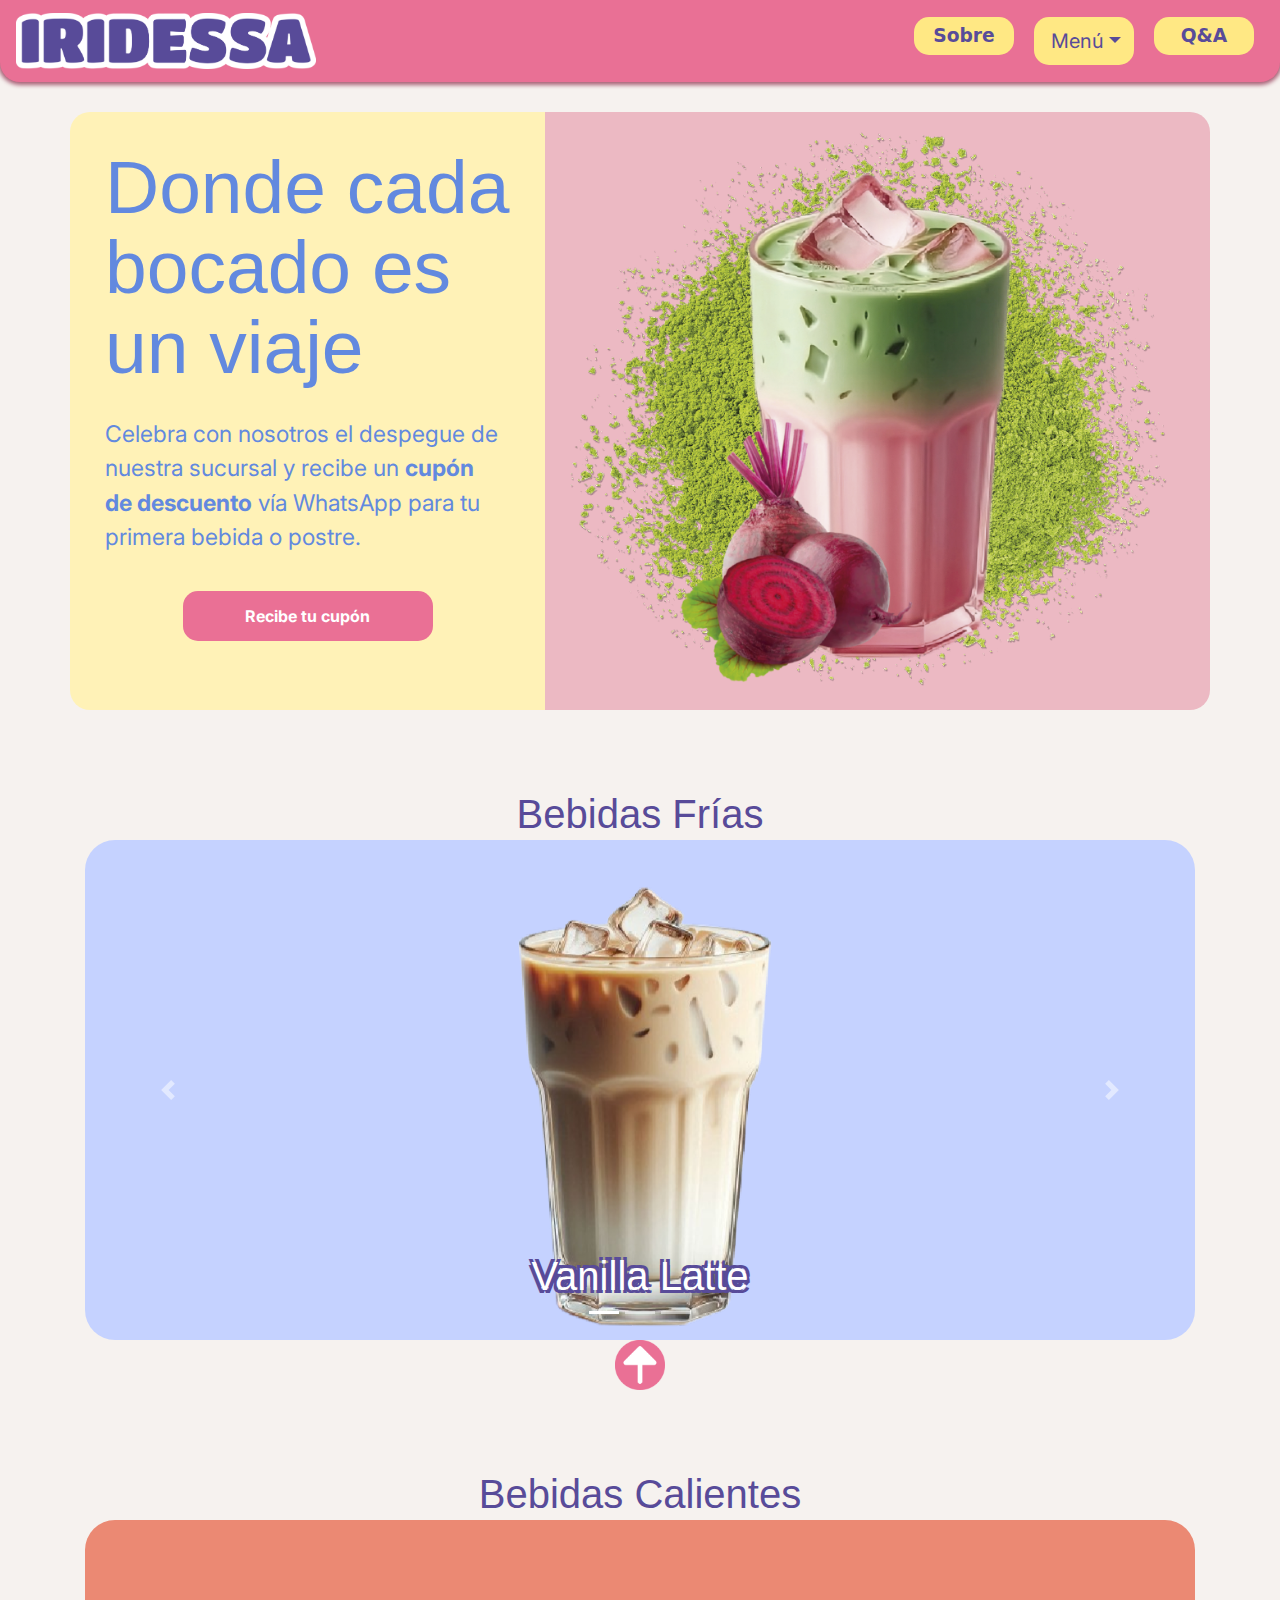
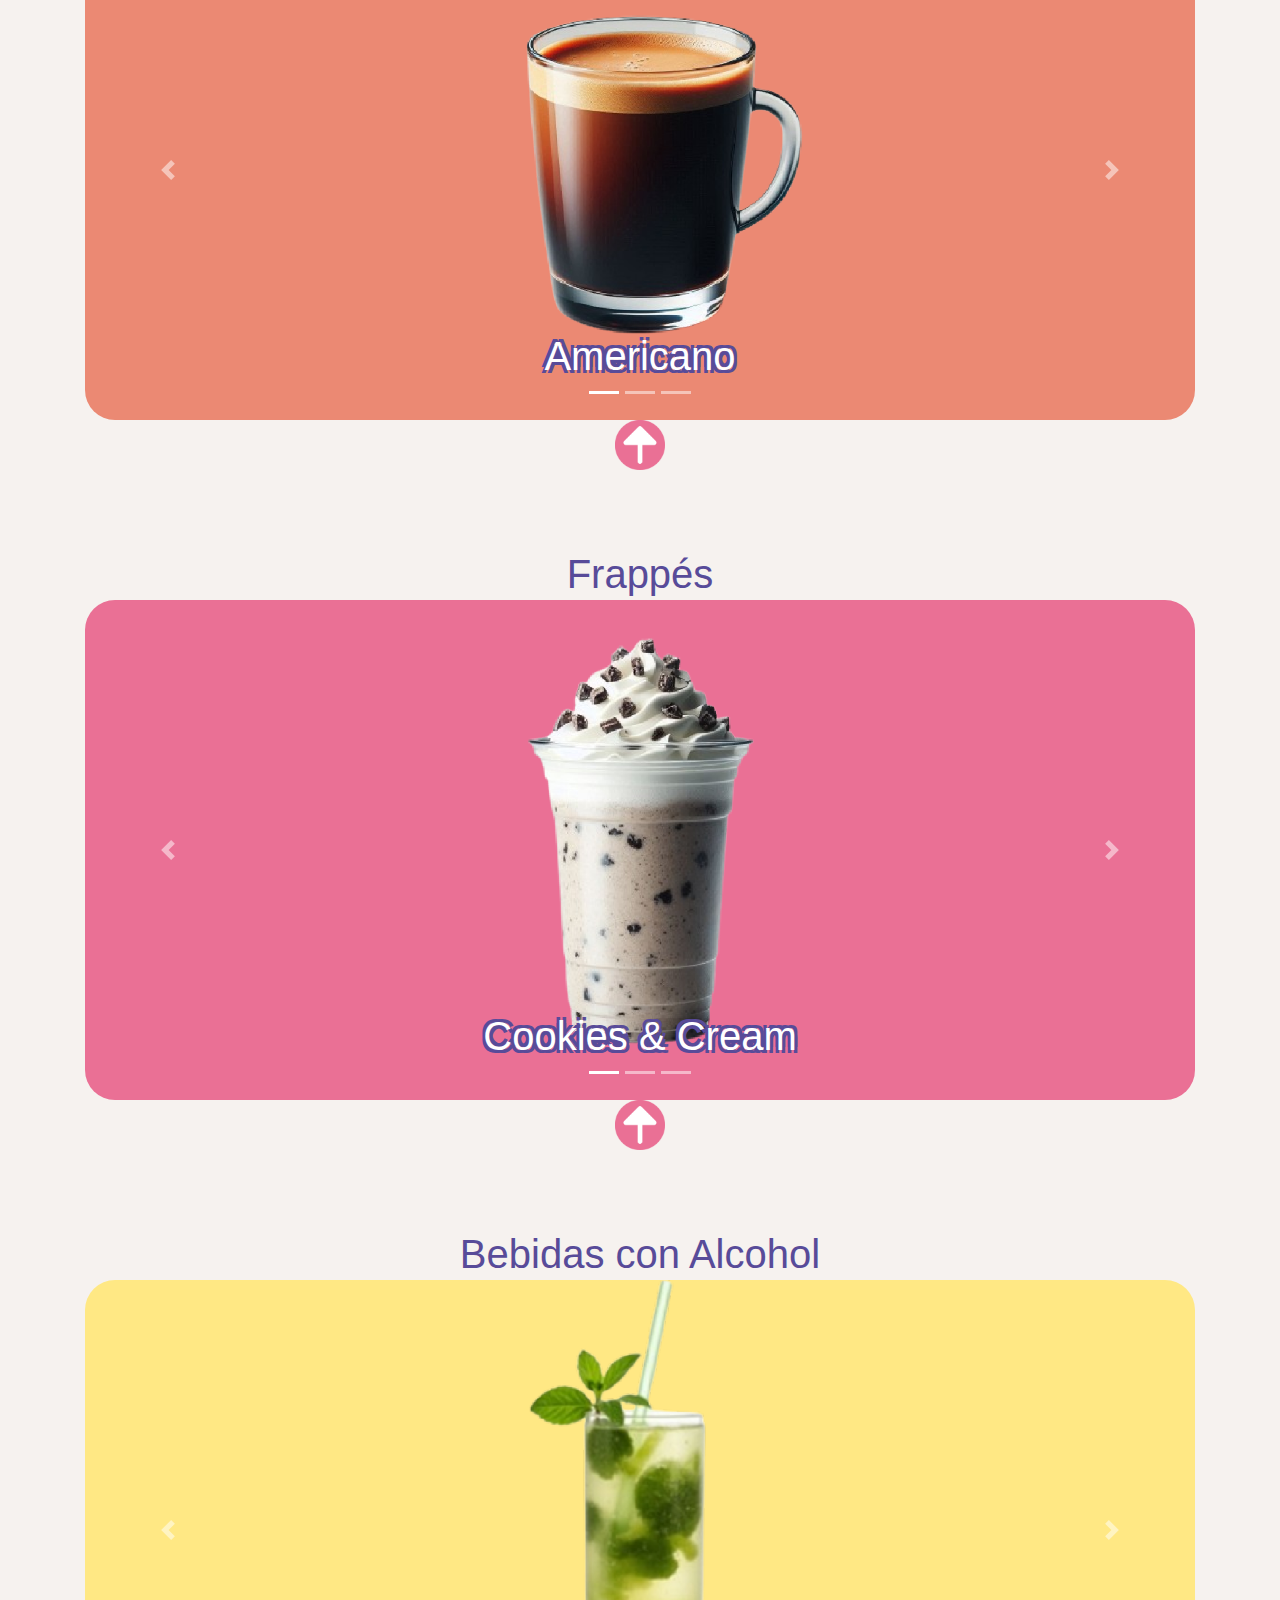
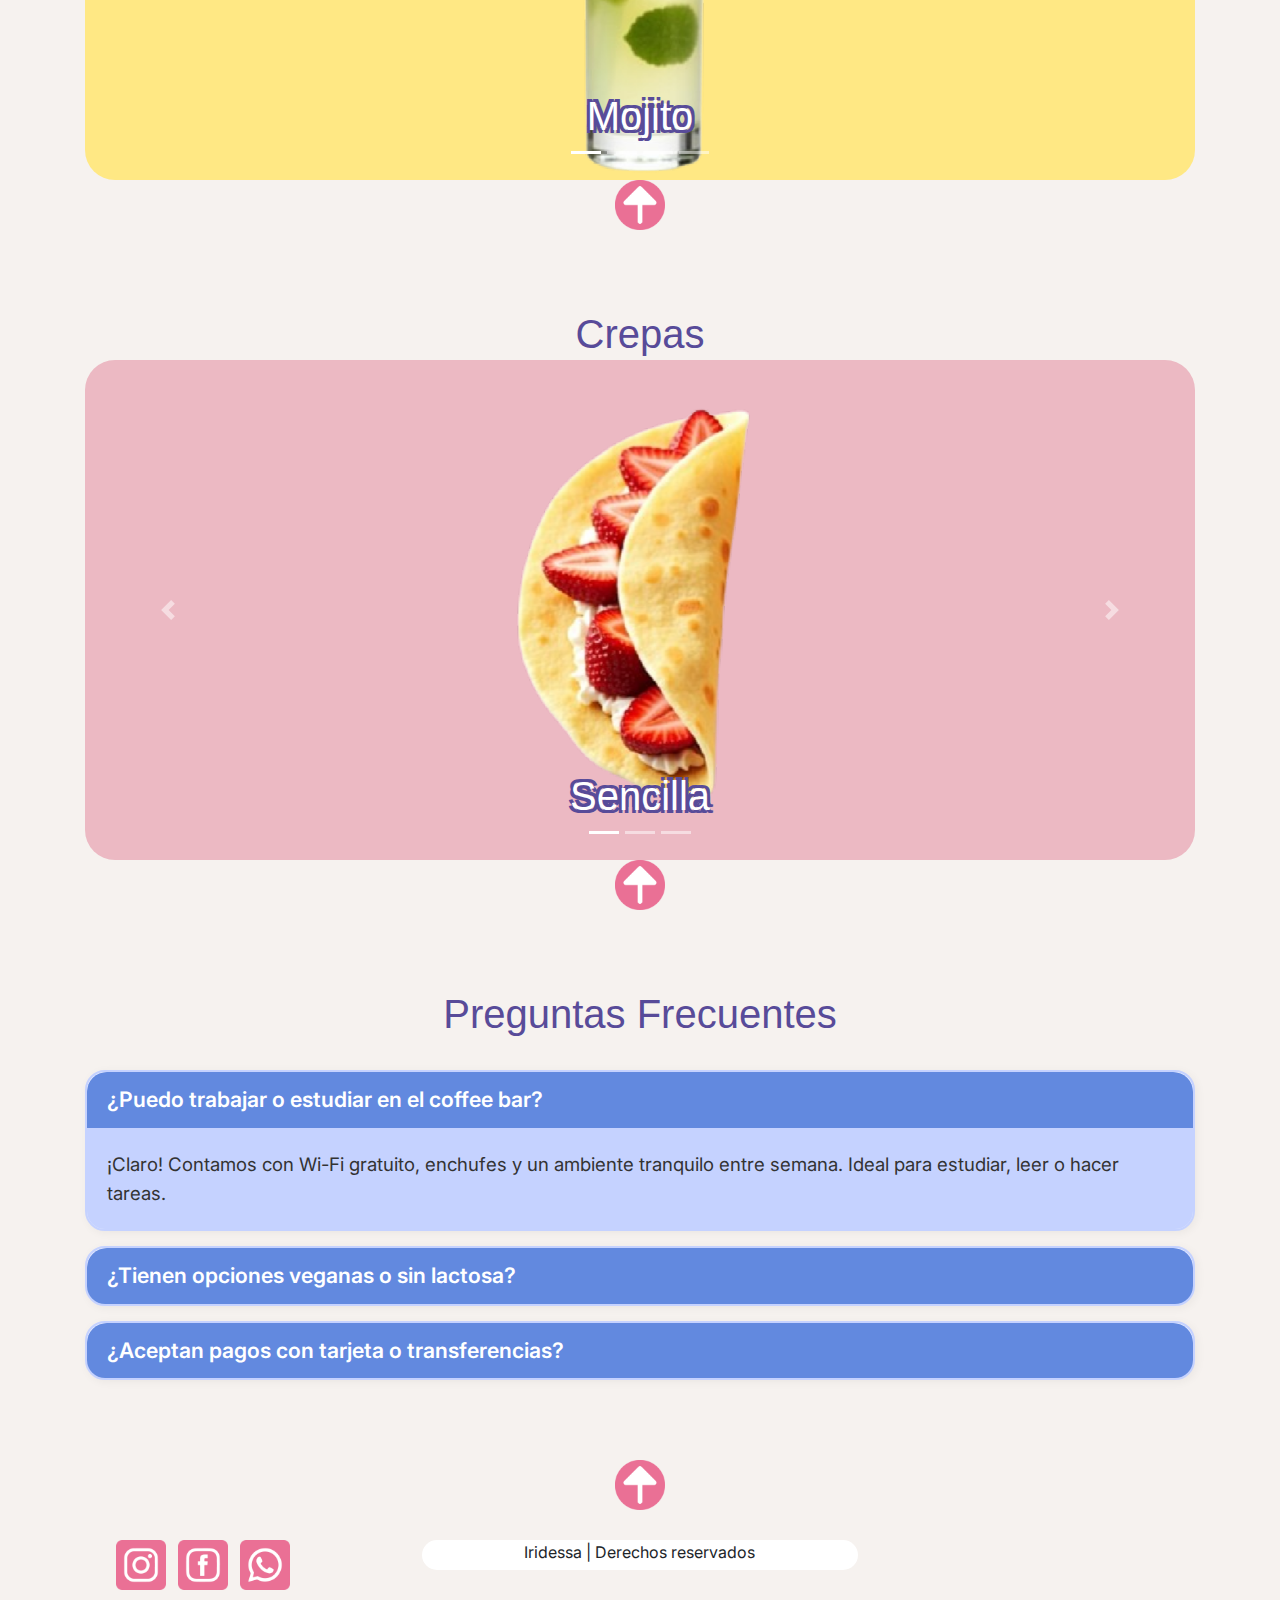
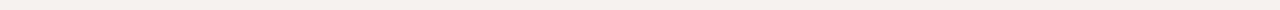
<file: index.html>
<!doctype html>
<html>
<head>
<meta charset="utf-8">
<meta http-equiv="X-UA-Compatible" content="IE=edge">
<meta name="viewport" content="width=device-width, initial-scale=1.0">
<title>Iridessa Coffee-Bar</title>
<!-- <link rel="stylesheet" href="https://maxcdn.bootstrapcdn.com/bootstrap/4.0.0/css/bootstrap.min.css"> -->
<link href="css/bootstrap-4.3.1.css" rel="stylesheet" type="text/css">
<link rel="preconnect" href="https://fonts.googleapis.com">
	<link rel="preconnect" href="https://fonts.gstatic.com" crossorigin>
	<link href="https://fonts.cdnfonts.com/css/gulya" rel="stylesheet">
	<link href="https://fonts.googleapis.com/css2?family=Inter:ital,opsz,wght@0,14..32,100..900;1,14..32,100..900&display=swap" rel="stylesheet">
	<link rel="preconnect" href="https://fonts.googleapis.com">
	<link rel="preconnect" href="https://fonts.gstatic.com" crossorigin>
	<link href="https://fonts.googleapis.com/css2?family=Chau+Philomene+One:ital@0;1&display=swap" rel="stylesheet">
	<link rel="stylesheet" href="css/estilos-divs.css">
</head>    

    
<body>
	<nav id="inicio" class="navbar navbar-light">
		<div class="navbar-brand" href="index.html">
		  <img id="logo" src="images/irilogo-contorno.png" alt="" width="170">
		</div>
        
        
        
	  <ul class="nav nav-pills justify-content-end">
		  <li class="nav-item">
			<a class="nav-link" id="btn-sobre" aria-current="page" href="#jumbotron"><h2>Sobre</h2></a>
		  </li>
          
                <div class="dropdown show"> <a id="btn-menu" class="btn btn-lg dropdown-toggle" href="#" role="button" data-toggle="dropdown" aria-haspopup="true" aria-expanded="false">Menú</a>
                <div class="dropdown-menu">
                <a class="dropdown-item" href="#frios">Bebidas Frías</a>
                <a class="dropdown-item" href="#calientes">Bebidas Calientes</a>
                <a class="dropdown-item" href="#frappes">Frappés</a>
                <a class="dropdown-item" href="#alcol">Bebidas Con Alcohol</a>
                <a class="dropdown-item" href="#crepas">Crepas</a>
                </div>
                </div>	
          
		  <li class="nav-item">
			<a class="nav-link" id="btn-qa" href="#accordion1"><h2>Q&A</h2></a>
		  </li>
		</ul>
    </nav>
    
    
    
    
	
<div class="container">
  <div class="row jbtrn">
    
    <div id="jumbotron" class="col-12 col-md-5">
      <h1>Donde cada <br>bocado es <br>un viaje</h1>
      <p>Celebra con nosotros el despegue de nuestra sucursal y recibe un <strong>cupón de descuento</strong> vía WhatsApp para tu primera bebida o postre.</p>
      <a href="formulario.html" id="cupon-btn" class="btn d-block mx-auto">Recibe tu cupón</a>
    </div>

    <div id="hero-image" class="col-12 col-md-7">
      <img class="img-fluid" src="images/pm.png" alt="hero image pink matcha">
    </div>

  </div>
</div>

    
    
<div class="container">
    <div id="frios" class="secciones-menu"><h1>Bebidas Frías</h1></div>
  <div id="frio" class="carousel slide" data-ride="carousel">
     <ol class="carousel-indicators">
       <li data-target="#frio" data-slide-to="0" class="active"></li>
       <li data-target="#frio" data-slide-to="1"></li>
       <li data-target="#frio" data-slide-to="2"></li>
     </ol>
     <div class="carousel-inner" role="listbox">
       <div class="carousel-item active items-frio"> <img class="d-block mx-auto" src="images/frio1.png" alt="Vanilla Latte">
         <div class="carousel-caption">
           <h1>Vanilla Latte</h1>
         </div>
       </div>
       <div class="carousel-item items-frio"> <img class="d-block mx-auto" src="images/frio2.png" alt="Pink matcha">
         <div class="carousel-caption">
           <h1>Pink Matcha</h1>
         </div>
       </div>
       <div class="carousel-item items-frio"> <img class="d-block mx-auto" src="images/frio3.png" alt="Tisana">
         <div class="carousel-caption">
           <h1>Tisana</h1>
         </div>
       </div>
     </div>
     <a class="carousel-control-prev" href="#frio" role="button" data-slide="prev"> <span class="carousel-control-prev-icon" aria-hidden="true"></span> <span class="sr-only">Previous</span> </a> <a class="carousel-control-next" href="#frio" role="button" data-slide="next"> <span class="carousel-control-next-icon" aria-hidden="true"></span> <span class="sr-only">Next</span> </a> </div>
     <div id="up" class="rs"><a href="#inicio"><img src="images/up.png" alt="up"></a></div>
</div>

    
    
<div class="container">
  <div id="calientes" class="secciones-menu"><h1>Bebidas Calientes</h1></div>
  <div id="caliente" class="carousel slide" data-ride="carousel">
     <ol class="carousel-indicators">
       <li data-target="#caliente" data-slide-to="0" class="active"></li>
       <li data-target="#caliente" data-slide-to="1"></li>
       <li data-target="#caliente" data-slide-to="2"></li>
     </ol>
     <div class="carousel-inner" role="listbox">
       <div class="carousel-item active items-cal"> <img class="d-block mx-auto" src="images/cal1.png" alt="Americano">
         <div class="carousel-caption">
           <h1>Americano</h1>
         </div>
       </div>
       <div class="carousel-item items-cal"> <img class="d-block mx-auto" src="images/cal2.png" alt="Expresso">
         <div class="carousel-caption">
           <h1>Expresso</h1>
         </div>
       </div>
       <div class="carousel-item items-cal"> <img class="d-block mx-auto" src="images/cal3.png" alt="Capuccino">
         <div class="carousel-caption">
           <h1>Capuccino</h1>
         </div>
       </div>
     </div>
     <a class="carousel-control-prev" href="#caliente" role="button" data-slide="prev"> <span class="carousel-control-prev-icon" aria-hidden="true"></span> <span class="sr-only">Previous</span> </a> <a class="carousel-control-next" href="#caliente" role="button" data-slide="next"> <span class="carousel-control-next-icon" aria-hidden="true"></span> <span class="sr-only">Next</span> </a> </div>
     <div id="up" class="rs"><a href="#inicio"><img src="images/up.png" alt="up"></a></div>
</div>


    
<div class="container">
    <div class="secciones-menu" id="frappes"><h1>Frappés</h1></div>
  <div id="frappe" class="carousel slide" data-ride="carousel">
     <ol class="carousel-indicators">
       <li data-target="#frappe" data-slide-to="0" class="active"></li>
       <li data-target="#frappe" data-slide-to="1"></li>
       <li data-target="#frappe" data-slide-to="2"></li>
     </ol>
     <div class="carousel-inner" role="listbox">
       <div class="carousel-item active items-frap"> <img class="d-block mx-auto" src="images/fr1.png" alt="c&c">
         <div class="carousel-caption">
           <h1>Cookies & Cream</h1>
         </div>
       </div>
       <div class="carousel-item items-frap"> <img class="d-block mx-auto" src="images/fr2.png" alt="Nutella">
         <div class="carousel-caption">
           <h1>Nutella</h1>
         </div>
       </div>
       <div class="carousel-item items-frap"> <img class="d-block mx-auto" src="images/fr3.png" alt="Frapuccino">
         <div class="carousel-caption">
           <h1>Frapuccino</h1>
         </div>
       </div>
     </div>
    <a class="carousel-control-prev" href="#frappe" role="button" data-slide="prev"> <span class="carousel-control-prev-icon" aria-hidden="true"></span> <span class="sr-only">Previous</span> </a> <a class="carousel-control-next" href="#frappe" role="button" data-slide="next"> <span class="carousel-control-next-icon" aria-hidden="true"></span> <span class="sr-only">Next</span> </a> </div>
    <div id="up" class="rs"><a href="#inicio"><img src="images/up.png" alt="up"></a></div>
</div>

    

<div class="container">
    <div id="alcol" class="secciones-menu"><h1>Bebidas con Alcohol</h1></div>
  <div id="alcohol" class="carousel slide" data-ride="carousel">
     <ol class="carousel-indicators">
       <li data-target="#alcohol" data-slide-to="0" class="active"></li>
       <li data-target="#alcohol" data-slide-to="1"></li>
       <li data-target="#alcohol" data-slide-to="2"></li>
       <li data-target="#alcohol" data-slide-to="3"></li>
     </ol>
     <div class="carousel-inner" role="listbox">
       <div class="carousel-item active items-alc"> <img class="d-block mx-auto" src="images/alc1.png" alt="Mojito">
         <div class="carousel-caption">
           <h1>Mojito</h1>
         </div>
       </div>
       <div class="carousel-item items-alc"> <img class="d-block mx-auto" src="images/alc2.png" alt="Daiquiri">
         <div class="carousel-caption">
           <h1>Daiquiri</h1>
         </div>
       </div>
       <div class="carousel-item items-alc"> <img class="d-block mx-auto" src="images/alc3.png" alt="Ginebra">
         <div class="carousel-caption">
           <h1>Ginebra</h1>
         </div>
       </div>
         <div class="carousel-item items-alc"> <img class="d-block mx-auto" src="images/alc4.png" alt="Michelada">
         <div class="carousel-caption">
           <h1>Michelada</h1>
         </div>
       </div>
     </div>
     <a class="carousel-control-prev" href="#alcohol" role="button" data-slide="prev"> <span class="carousel-control-prev-icon" aria-hidden="true"></span> <span class="sr-only">Previous</span> </a> <a class="carousel-control-next" href="#alcohol" role="button" data-slide="next"> <span class="carousel-control-next-icon" aria-hidden="true"></span> <span class="sr-only">Next</span> </a> </div>
     <div id="up" class="rs"><a href="#inicio"><img src="images/up.png" alt="up"></a></div>
</div>

   
<div class="container">
    <div id="crepas" class="secciones-menu"><h1>Crepas</h1></div>
  <div id="crepa" class="carousel slide" data-ride="carousel">
     <ol class="carousel-indicators">
       <li data-target="#crepa" data-slide-to="0" class="active"></li>
       <li data-target="#crepa" data-slide-to="1"></li>
       <li data-target="#crepa" data-slide-to="2"></li>
     </ol>
     <div class="carousel-inner" role="listbox">
       <div class="carousel-item active items-crep"> <img class="d-block mx-auto" src="images/crep1.png" alt="Sencilla">
         <div class="carousel-caption">
           <h1>Sencilla</h1>
         </div>
       </div>
       <div class="carousel-item items-crep"> <img class="d-block mx-auto" src="images/crep2.png" alt="Dulce premium">
         <div class="carousel-caption">
           <h1>Dulce Premium</h1>
         </div>
       </div>
       <div class="carousel-item items-crep"> <img class="d-block mx-auto" src="images/crep3.png" alt="Salada">
         <div class="carousel-caption">
           <h1>Salada</h1>
         </div>
       </div>
     </div>
     <a class="carousel-control-prev" href="#crepa" role="button" data-slide="prev"> <span class="carousel-control-prev-icon" aria-hidden="true"></span> <span class="sr-only">Previous</span> </a> <a class="carousel-control-next" href="#crepa" role="button" data-slide="next"> <span class="carousel-control-next-icon" aria-hidden="true"></span> <span class="sr-only">Next</span> </a> </div>
<div id="up" class="rs"><a href="#inicio"><img src="images/up.png" alt="up"></a></div>
</div>


    
<div class="secciones-menu"><h1>Preguntas Frecuentes</h1></div>
<div class="container">
  <div id="accordion1" role="tablist">
    <div class="card">
      <div class="card-header" role="tab" id="headingOne1">
        <h5 class="mb-0"> <a data-toggle="collapse" href="#collapseOne1" role="button" aria-expanded="true" aria-controls="collapseOne1">     ¿Puedo trabajar o estudiar en el coffee bar? </a> </h5>
      </div>
      <div id="collapseOne1" class="collapse show" role="tabpanel" aria-labelledby="headingOne1" data-parent="#accordion1">
        <div class="card-body">¡Claro! Contamos con Wi-Fi gratuito, enchufes y un ambiente tranquilo entre semana. Ideal para estudiar, leer o hacer tareas.</div>
      </div>
    </div>
    <div class="card">
      <div class="card-header" role="tab" id="headingTwo1">
        <h5 class="mb-0"> <a class="collapsed" data-toggle="collapse" href="#collapseTwo1" role="button" aria-expanded="false" aria-controls="collapseTwo1">¿Tienen opciones veganas o sin lactosa?</a> </h5>
      </div>
      <div id="collapseTwo1" class="collapse" role="tabpanel" aria-labelledby="headingTwo1" data-parent="#accordion1">
        <div class="card-body">¡Sí! En Iridessa contamos con leches vegetales (almendra, soya, avena) y algunas opciones de postres veganos o sin lactosa. Pregunta por nuestras opciones cósmicas del día.
</div>
      </div>
    </div>
    <div class="card">
      <div class="card-header" role="tab" id="headingThree1">
        <h5 class="mb-0"> <a class="collapsed" data-toggle="collapse" href="#collapseThree1" role="button" aria-expanded="false" aria-controls="collapseThree1">¿Aceptan pagos con tarjeta o transferencias?
</a> </h5>
      </div>
      <div id="collapseThree1" class="collapse" role="tabpanel" aria-labelledby="headingThree1" data-parent="#accordion1">
        <div class="card-body">Sí, aceptamos tarjetas de débito/crédito y transferencias. También puedes pagar en efectivo.
</div>
      </div>
    </div>
  </div>
</div>   
    
    <div id="up" class="rs"><a href="#inicio"><img src="images/up.png" alt="up"></a></div>

    
 <div id="footer" class="row">
		<div class="col-md-4 text-center">
           <a class="rs" href="https://www.instagram.com/iridessa_coffeebar/?utm_source=ig_web_button_share_sheet&igsh=ZDNlZDc0MzIxNw%3D%3D#"><img src="images/ig.png" height="50px" alt="ig."></a>&nbsp;&nbsp;
            <a class="rs" href="https://www.facebook.com/"><img src="images/fb.png" height="50px" alt="fb"></a>&nbsp;&nbsp;
            <a class="rs" href="https://www.whatsapp.com/"><img src="images/ws.png" height="50px" alt="wa"></a>
		</div>
		<div class="col-md-4 text-center" id="copyright"> Iridessa  |  Derechos reservados</div>
		<div class="col-md-4"></div>
	</div>   
    
    
	<!-- jQuery library -->
<script src="https://ajax.googleapis.com/ajax/libs/jquery/3.3.1/jquery.min.js"></script>
 
<!-- Popper JS -->
<script src="https://cdnjs.cloudflare.com/ajax/libs/popper.js/1.12.9/umd/popper.min.js"></script>
 
<!-- Latest compiled JavaScript -->
<!-- <script src="https://maxcdn.bootstrapcdn.com/bootstrap/4.0.0/js/bootstrap.
min.js"></script> -->
<script src="js/popper.min.js"></script>
<script src="js/bootstrap-4.3.1.js"></script>

</body>
</html>
</file>
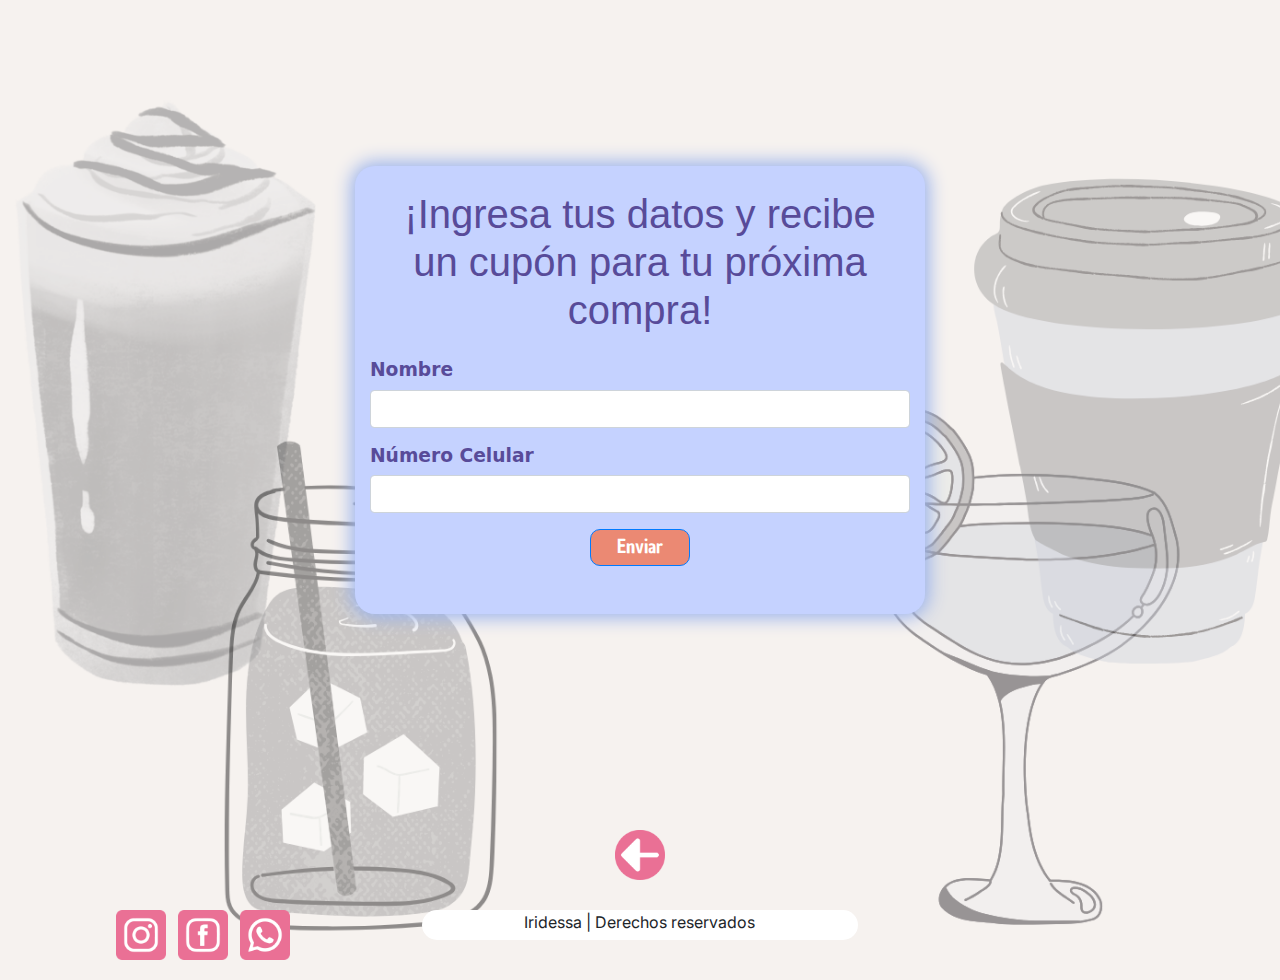
<file: formulario.html>
<!doctype html>
<html>
<head>
<meta charset="utf-8">
<title>Cupón</title>
	<link rel="stylesheet" href="https://maxcdn.bootstrapcdn.com/bootstrap/4.0.0/css/bootstrap.min.css">
	<link rel="preconnect" href="https://fonts.googleapis.com">
	<link rel="preconnect" href="https://fonts.gstatic.com" crossorigin>
	<link href="https://fonts.cdnfonts.com/css/gulya" rel="stylesheet">
	<link href="https://fonts.googleapis.com/css2?family=Inter:ital,opsz,wght@0,14..32,100..900;1,14..32,100..900&display=swap" rel="stylesheet">
	<link rel="preconnect" href="https://fonts.googleapis.com">
	<link rel="preconnect" href="https://fonts.gstatic.com" crossorigin>
	<link href="https://fonts.googleapis.com/css2?family=Chau+Philomene+One:ital@0;1&display=swap" rel="stylesheet">
	<link rel="stylesheet" href="css/estilos-divs.css">
</head>

<body>
<div id="contenedor-formulario"> 
<div class="container">
	<div class="row d-flex align-items-center" style="height: 80vh;">
		<div class="col-md-3"></div>
		<div class="col-md-6"><br>
			<h1 class="text-center">¡Ingresa tus datos y recibe <br>un cupón para tu próxima compra!</h1> <br>
			<div class="form-floating mb-3">
				<label for="floatingInput"><h2>Nombre</h2></label>
				<input type="email" class="form-control" id="floatingName">
			</div>
			<div class="form-floating mb-3">
				<label for="floatingInput"><h2>Número Celular</h2></label>
				<input type="tel" class="form-control" 
  id="floatingNumber" name="telefono" pattern="\d{10}" 
  maxlength="10" required>
                
			</div>
			<a href="#confirmacion" id="enviar" class="btn btn-primary d-block mx-auto"><h3>Enviar</h3>
			</a><br><br>
		</div>
		<div class="col-md-3"></div>
	</div>
</div>
    
    
    <div id="up" class="rs"><a href="index.html"><img src="images/back.png" alt="back"></a></div>
    
    
	 <div id="footer" class="row">
		<div class="col-md-4 text-center">
            <a class="rs" href="https://www.instagram.com/iridessa_coffeebar/?utm_source=ig_web_button_share_sheet&igsh=ZDNlZDc0MzIxNw%3D%3D#"><img src="images/ig.png" height="50px" alt="ig."></a>&nbsp;&nbsp;
            <a class="rs" href="https://www.facebook.com/"><img src="images/fb.png" height="50px" alt="fb"></a>&nbsp;&nbsp;
            <a class="rs" href="https://www.whatsapp.com/"><img src="images/ws.png" height="50px" alt="wa"></a>
		</div>
		<div class="col-md-4 text-center" id="copyright"> Iridessa  |  Derechos reservados</div>
		<div class="col-md-4"></div>
	</div>  
	
    
    
	<!-- jQuery library -->
<script src="https://ajax.googleapis.com/ajax/libs/jquery/3.3.1/jquery.min
.js"></script>
 
<!-- Popper JS -->
<script src="https://cdnjs.cloudflare.com/ajax/libs/popper.js/1.12.9/umd/p
opper.min.js"></script>
 
<!-- Latest compiled JavaScript -->
<script src="https://maxcdn.bootstrapcdn.com/bootstrap/4.0.0/js/bootstrap.
min.js"></script>
</div>
    
    
    
    
<!---MODAL--->
<div id="confirmacion" class="modal">
  <div class="modal-contenido"><h1>✓<br>¡Gracias!</h1>
    <p>En un momento recibirás tu cupón<br></p>
    <a href="index.html" class="cerrar">Aceptar</a>
  </div>
</div>
    
    
</body>
</html>
</file>
<file: css/estilos-divs.css>
@charset "utf-8";
/* CSS Document */
body {
	background-color: #f6f2ef;
    font-family: "Inter", sans-serif;
}

h1 {
	font-family: 'Gulya', sans-serif;
	color: #584b99;
	margin: 0;
	padding: 0;
}

h2 {
	font-family: Segoe, "Segoe UI", "DejaVu Sans", "Trebuchet MS", Verdana, sans-serif;
	font-weight: 600;
	font-size: 14pt;
	margin: 0;
	padding: 0;
	color: #584b99;
}

h3 {
	font-family: "Chau Philomene One", sans-serif;
	font-weight: 400;
	font-size: 14pt;
	margin: 0;
	padding: 0;
}

#contenedor-formulario {
    background-image: url(../images/fondo-form.png);
    background-size: cover;
}

.navbar {
    background-color: #e97095;
    border-bottom-left-radius: 20px;
    border-bottom-right-radius: 20px;
    -webkit-box-shadow: 0 1px 4px 2px #A85F75;
    box-shadow: 0 1px 4px 2px #A85F75;
}
#logo{
    width: 300px;
}

#btn-sobre {
	background-color: #ffe884;
	color: #584b99;
	width: 100px;
	text-align: center;
	border-radius: 15px;
	margin-left: 10px;
	margin-right: 10px;
}

#btn-menu {
	background-color: #ffe884;
	color: #584b99;
	width: 100px;
	text-align: center;
	border-radius: 15px;
	margin-left: 10px;
	margin-right: 10px;
}
.dropdown-menu{
  background-color: #ffe884;  
}

#btn-qa {
	background-color: #ffe884;
	color: #584b99;
	width: 100px;
	text-align: center;
	border-radius: 15px;
	margin-left: 10px;
	margin-right: 10px;
}

#btn-sobre:hover {
	background-color: #eb8973;
	color: #584b99;
} 

#btn-menu:hover {
	background-color: #eb8973;
	color: #584b99;
} 

#btn-qa:hover {
	background-color: #eb8973;
	color: #584b99;
}

.dropdown-item {
	background-color: #ffe884;
	color: #584b99;
}

.dropdown-item:hover {
	background-color: #eb8973;
	color: #584b99;
}

.col-md-6 {
    background-color: #c5d2ff;
    border-radius: 20px;
    -webkit-box-shadow: 0 0 18px 4px #9BB3EC;
    box-shadow: 0 0 18px 4px #9BB3EC;
}

#enviar {
	background-color: #eb8973;
    width: 100px;
    border-radius: 10px;
}

#enviar:hover {
	background-color: #eb8973;
	color: #584b99;
}

#copyright {
	background-color: #ffffff;
	border-radius: 15px;
	height: 30px;
}
#footer{
    margin-top: 30px;
    margin-bottom: 20px;
}






/*-----MARY CSS LANDING PAGE-----*/
.container{
    margin-top: 30px;
    margin-bottom: 80px;
}
#jumbotron{
	background-color: #fff2b7;
	color: #6289df;
	float: left;
	padding:15px;
    border-radius: 20px 0 0 20px;
    
}
#jumbotron h1{
    font-size: 75px;
    line-height: 80px;
    margin-top: 20px;
    margin-right: 10px;
    margin-bottom: 20px;
    margin-left: 20px;
    color: #6289df;
}

#jumbotron p{
	padding-top: 10px;
	padding-right: 30px;
	padding-left: 20px;
	padding-bottom: 20px;
	font-size: 23px;
}

#hero-image{
    max-width: 100%;
    height: auto;
    display: block;
    background-color:#ecb9c3;
    border-radius: 0 20px 20px 0;
}

#cupon-btn {
    color: white; 
    background-color: #ea7095;
    width: 250px;
    height: 50px;
    padding: 12px;
    border-radius: 15px;
    font-weight: bold;
}

#cupon-btn:hover {
  background-color: #edb243;
}


a{
    text-decoration: none !important;
}

/*---GALERIA---*/
.secciones-menu{
    height: 50px;
    text-align: center;
}
.carousel-caption h1{
    color: white;
     text-shadow: 
    -3px -3px 0 #584b99,
     3px -3px 0 #584b99,
    -3px  3px 0 #584b99,
     3px  3px 0 #584b99;
}


.carousel-item img {
  max-height: 500px;
  width: auto;
}
.items-frio, .items-cal, .items-frap, .items-alc, .items-crep{
        border-radius: 30px;
}

.items-frio {
  background-color: #c5d2ff;
}
.items-cal {
  background-color: #eb8973;
}
.items-frap {
  background-color: #ea7095;
}
.items-alc {
  background-color: #ffe884;
}
.items-crep {
  background-color: #ecb9c3;
}



/*--------ACORDEON--------*/
#accordion1 .card {
  background-color: #e5ebff; 
  border: 2px solid #c5d2ff;
  border-radius: 20px;
  margin-bottom: 15px;
  box-shadow: 2px 2px 10px rgba(0, 0, 0, 0.05);
  overflow: hidden;
}

#accordion1 .card-header {
  background-color: #6289df; 
  padding: 15px 20px;
  border: none;
  border-radius: 20px 20px 0 0;
}

#accordion1 .card-header h5 {
  margin: 0;
}

#accordion1 .card-header a {
  color: white; 
  text-decoration: none;
  font-weight: 600;
  font-family: 'Inter', sans-serif;
  font-size: 16pt;
  display: block;
  transition: all 0.3s ease;
}

#accordion1 .card-body {
  background-color: #c5d2ff;
  color: #333;
  font-family: 'Inter', sans-serif;
  font-size: 14pt;
  padding: 20px;
  line-height: 1.6;
  border-top: 2px solid #c5d2ff;
}

#up{
    margin: auto;
    width: 50px;
}
#up img{
    margin: auto;
    width: 50px;
}

/*------MODAL-----*/
.modal {
  position: fixed;
  top: 0;
  left: 0;
  width: 100%;
  height: 100%;
  background-color: rgba(0,0,0,0.3);
  display: none;
  justify-content: center;
  align-items: center;
  z-index: 9999;
}

.modal:target {
  display: flex;
}

.modal-contenido {
  background-color: #ffe884;
  padding: 30px 40px;
  border-radius: 30px;
  font-size: 18pt;
  font-weight: 600;
  color: #584b99;
  text-align: center;
  box-shadow: 6px 6px 15px rgba(0,0,0,0.2);
}


.cerrar {
    width: 100px;
  display: inline-block;
  margin-top: 20px;
  background-color: #eb8973;
  color: #2919B4;
  padding: 10px 20px;
  border-radius: 15px;
  text-decoration: none;
  font-weight: medium;
    font-size: 15px;
}
.cerrar:hover {
background-color: #eb8973;
	color: #584b99;
}

.rs img:hover{
    transform: scale(1.1);
}
</file>
